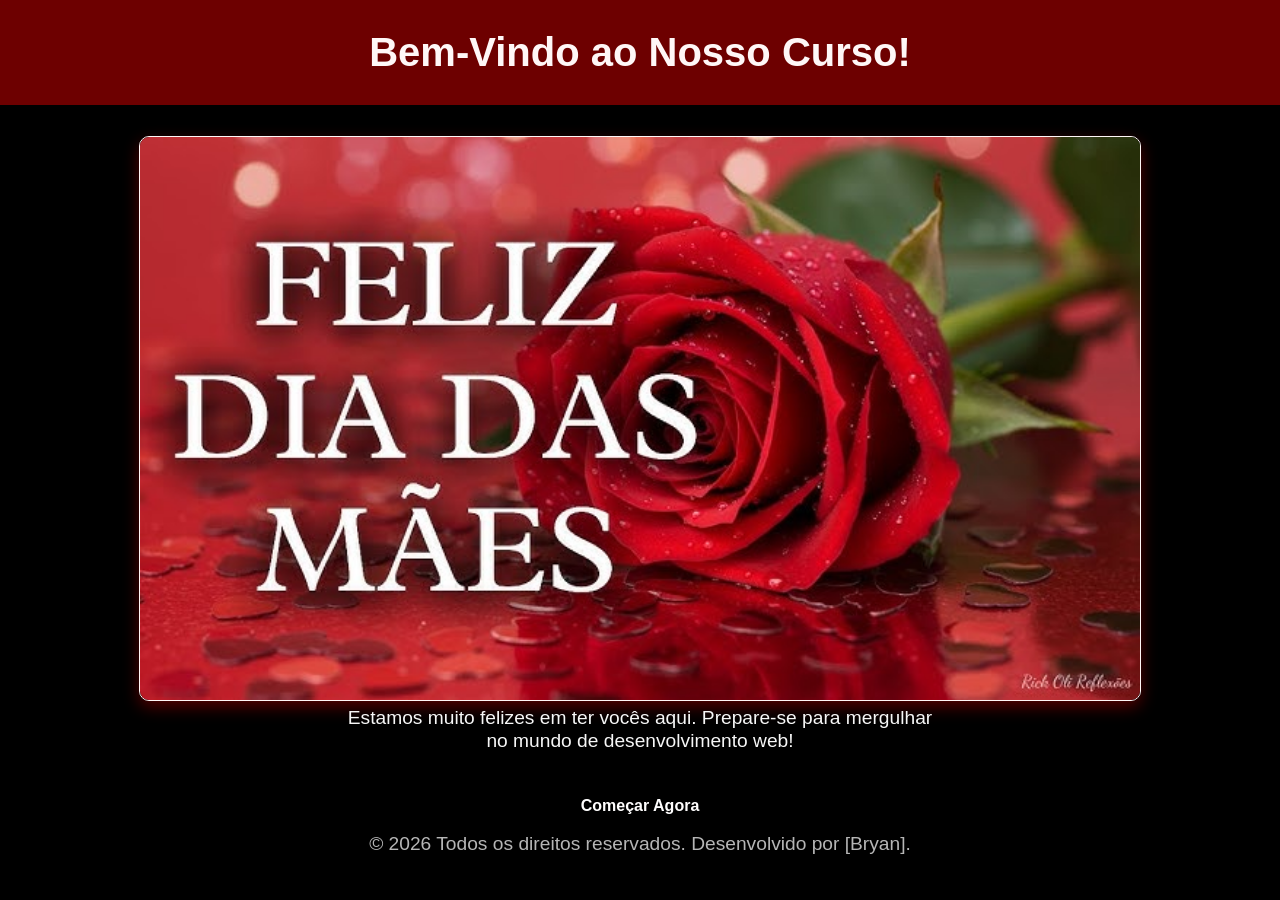
<file: aula_01/index.html>
<!DOCTYPE html>
<html lang="pt-br">
<head>
    <meta charset="UTF-8">
    <meta name="viewport" content="width=device-width, initial-scale=1.0">
    <title>Aula 01 - Página de Boas Vindas</title>
    <!-- link que liga a página html ao arquivo de css e aplica os estilos visuais -->
    <link rel="stylesheet" href="./CSS/style.css">
</head>
<body> 
<!-- Cabeçalho da página (header)-->
 <!-- Seção usada para titulos principais e contúdo do topo-->
    <header>
        <!-- Titulo principal da pagina (h1) - deve ter apenas UM por página -->
<h1>Bem-Vindo ao Nosso Curso!</h1>
    </header>
    <!-- Conteúdo Principal (main)-->
     <!-- Seção para o conteúdo central/principal da pagina -->
    <main>
        <!-- imagem de Feliz dias das Mães --> 
         <!-- a propriedade src é o caminho da imagem e o alt seria o texto alternativo caso a imagem falhe-->
        <img src="./img/Imagem aula01.jpg" alt="imagem de feliz dia das mães">
        <!-- Parágrafo de introdução -->
        <p>Estamos muito felizes em ter vocês aqui. Prepare-se para mergulhar no mundo de desenvolvimento web! </p>

        <!-- Tag usada para redirecionar para outra página ou arquivo-->
        <a class="button" href="#">Começar Agora</a>
    </main>
<!-- Rodapé da página (footer)-->
 <!-- Seção semântica para informações de rodapé (copyright, links, etc)-->
    <footer>
        <p>&copy; 2026 Todos os direitos reservados. Desenvolvido por [Bryan].</p>
    </footer>
</body>
</html>
</file>
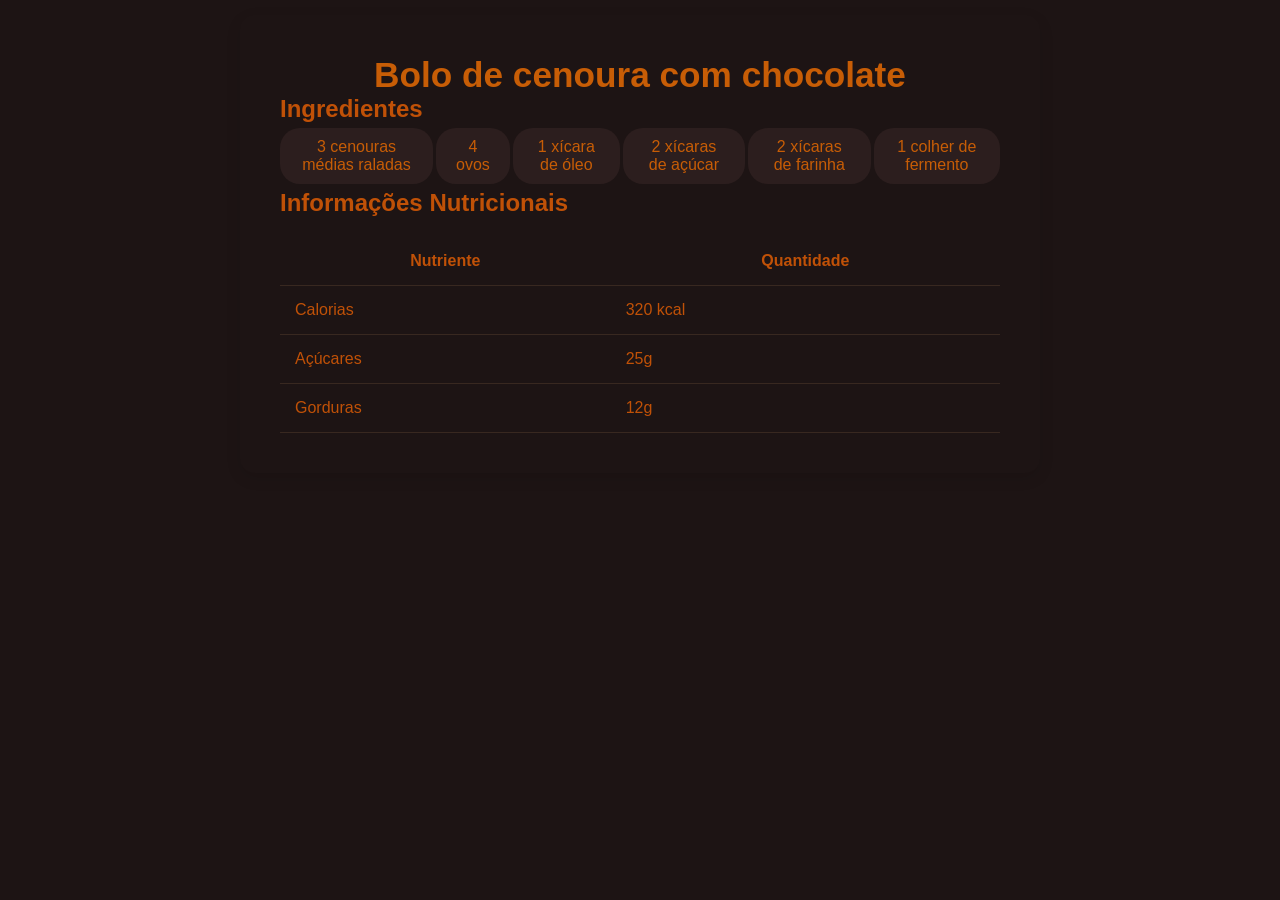
<file: aula_03/index.html>
<!DOCTYPE html>     
<!-- Aula 03 - Receita e FlexBox 
 
Objetivo: Criar uma receita utilizando felx box de forma avançada -->

<html lang="pt-br">
<head>
    <meta charset="UTF-8">
    <meta http-equiv="X-UA-Compatible" content="IE=edge">
    <meta name="viewport" content="width=device-width, initial-scale=1.0">
    <title>Aula 03 - Receita e FlexBox</title>
    <link rel="stylesheet" href="./css/style.css">
</head>
<body>
<!--Conteiner principal que centraliza todo conteúdo da receita-->
    <div class="recipe-container">
        <!--Título principal-->
<h1> Bolo de cenoura com chocolate </h1>
<!--Seç]ao para ingredientes-->
<!--Tag semântica <section> agrupa conteúdos relacionados-->
<section class="ingredients">
<!--Subtítulo-->
    <h2>Ingredientes</h2>
    <!--Lista flexível de ingredientes-->
    <!--Utiliza CSS flexbox para mudar de layout conforme o tamanho da tela
    -Mobile: os itens em coluna
    =Desktop: os itens em linha-->

    <!--ul-cria listas não ordenadas -->
    <ul class="flex-list">
        <!--li- crie os itens da lista-->
        <li>3 cenouras médias raladas</li>
        <li>4 ovos</li>
        <li>1 xícara de óleo</li>
        <li>2 xícaras de açúcar</li>
        <li>2 xícaras de farinha</li>
        <li>1 colher de fermento</li>
    </ul>
</section>
<!-- Seção de informações nutricionais-->
 <!--Seção semântica para daods tabulares-->
<section class="info"> 
    <h2>Informações Nutricionais </h2>

<!--Tabela Responsiva-->
<!--Tabela que exibe os nutrientes e a quantidade em porção
No CSS, aplica scroll horizontal em mobile se necessário-->
<!--Tabela: usada para organizar dados em linhas e colunas-->

<table>
    <!--Cabeçalho da tabela-->
<thead> 
    <!--TR - cria uma linha -->
    <tr>
        <!--TH - Título da tabela ou Nome da coluna-->
        <th>Nutriente</th>
        <th>Quantidade</th>
    </tr>
</thead>

<!--Tbody - representa o corpo da tabela (onde fica os dados)-->
<tbody> 
    <tr> 
        <!--TD - Célula de conteúdo-->
        <td> Calorias</td>
        <td> 320 kcal</td>
    </tr>

    <tr> 
        <td> Açúcares</td>
        <td> 25g</td> 
        <tr>
            <td> Gorduras</td>
            <td> 12g</td>
        </tr>
    </tr>
</tbody>
</table>
</section>

        </div>

</body>
</html>
</file>
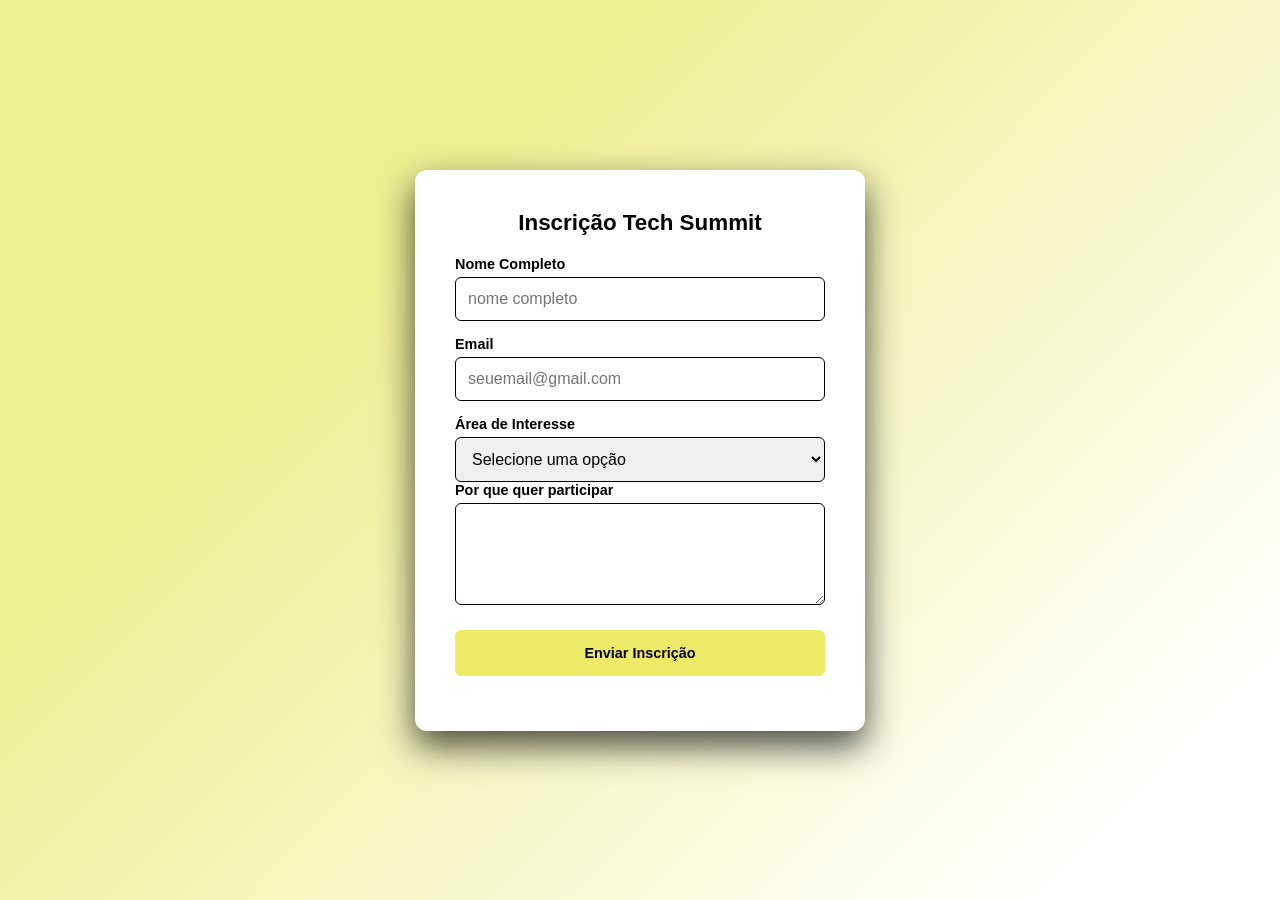
<file: aula_04/index.html>
<!DOCTYPE html>

<!--Aula 04 - Formulário de inscrição
objetivo: Criar um formulário responsivo e bem estruturado usando HTML semântico
-->
<html lang="PT-BR">
<head>
    <meta charset="UTF-8">
    <meta http-equiv="X-UA-Compatible" content="IE=edge">
    <meta name="viewport" content="width=device-width, initial-scale=1.0">
    <title>Aula 04 - Formulário de Inscrição</title>
    <link rel="stylesheet" href="./css/style.css">
    </head>
    <body> 
<!-- Wrapper do Formulário
 Div container que centraliza e estiliza o formulário-->
        <div class="form-wrapper">
            <!--Formulário principal-->
            <!--Tag semântica <form> indica o que é um formulário
                Atributos utilizados
                -method: como enviar os dados(POST, GET)
                -action: para onde enviar os dados-->
            <form class="event-form">
                <h2> Inscrição Tech Summit</h2>

                <!--Grupo de Formulário - Nome-->
                <!--Cada input é envolvido em uma div (form-group) para melhor organização-->
                <div class="form-group">
                    <!--Label - (Rótulo)-->
                    <!-- Importante para acessibilidade o atributo (for) conectar ao id do input
                     Quando o usuário clica no label, o input recebe o foco-->
                    <label for="name">Nome Completo</label>
                    <!--Input type="text" (campo de texto)-->
                    <!-- id= identificador unico (conecta ele com label)
                     -type: tipo de entrada de dados (text = texto simples)
                     -placeholder: texto de sugestão (desaparece ao digitar)
                     -required: campo obrigatorio (não permite enviar o formulário com o campo vazio)-->

                    <input type="text" id="nome" placeholder="nome completo" required />
                </div>
                    <!--Grupo de Formulário - Email-->
                <div class="form-group">
                    <label for="email">Email</label>
                    <input type="email"  id="email" placeholder="seuemail@gmail.com" required />
                </div>

                <!--Grupo de Formulário - Select(seleção)-->
                <div class="form-group">
                    <label for="area">Área de Interesse</label>

                    <!--Permite que o usuário escolha uma opção de uma lista pré-definida -->
                    <select id="area">
                        <!--Opções de dropdown(abre uma caixa de seleção de cima para baixo)-->
                        <!--Value: valor enviado no formulário (Não é o que o usuário vê)-->
                        <option value="">Selecione uma opção</option>
                        <option value="frontend">Front-End</option>
                        <option value="backend">Back-End</option>
                        <option value="design">UI/UX Design</option>
                    </select>

                    <!-- Grupo de Testarea (Textos Longos)-->
                    <div class="form-group"> 
                        <label for="msg">Por que quer participar</label>
                        <!--Textarea-->
                        <!--Permite entrada de texto em multiplas linhas
                        atributo rows define a altura da linha inicial (4)-->
                        <textarea id="msg" rows="4"></textarea>
                    </div>

                    <!--Grupo de Formulário - Botão de Envio-->
                    <!--type ="submit" faz com que o formulário seja enviado ao clicar e podendo ser capturado por JavaScript para validação adicional-->
                    <button type="submit">Enviar Inscrição</button>
                
            </form>



        </div>

    </body>
</html>
</file>
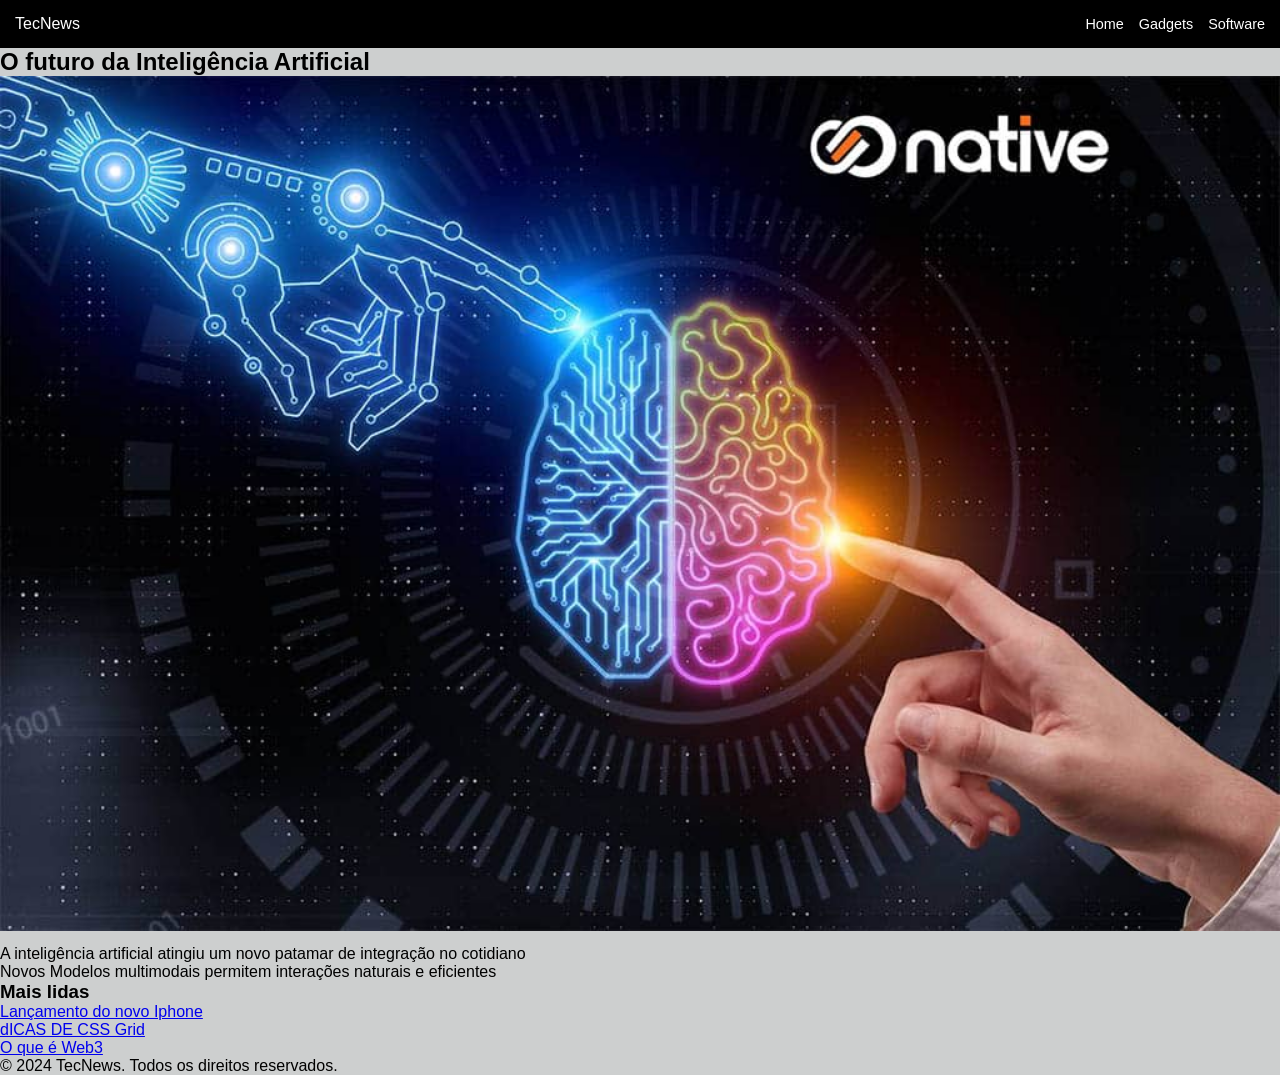
<file: aula_05/index.html>
<!DOCTYPE html>
<html lang="pt-br">
<head>
    <meta charset="UTF-8">
    <meta http-equiv="X-UA-Compatible" content="IE=edge">
    <meta name="viewport" content="width=device-width, initial-scale=1.0">
    <link rel="stylesheet" href="./css/style.css">
    <title>Aula 05 - layout de notícias </title>
</head>
<body>
<header class="main-header">
    <div class="logo">TecNews</div>
<!--Menu de navegação
Tag(nav) é a semântica e indica navegação -->
    <nav>
        <ul>
            <li><a href="#">Home</a></li>
            <li><a href="#">Gadgets</a></li>
            <li><a href="#">Software</a></li>
        </ul>
    </nav>
</header>

<!--wrapper do layout ( flex: colum no mobile e Row mo desktop)-->
<div class="layout-wrapper">
<!--Conteúdo Principal-->
<!--Seção semântica para o conteúdo principal -->
    <main class="main-content">
        <!--Artigo principal -->
        <!-- Tag semântica infica um artigo/post independente-->
        <Article class="post">
            <h1>O futuro da Inteligência Artificial</h1>

            <img src="./img/image.png" alt="Imagem de IA">

            <p>A inteligência artificial atingiu um novo patamar de integração no cotidiano </p>
            <p>Novos Modelos multimodais permitem interações naturais e eficientes</p>
        </Article>
    </main>

<!--Sidebar/Aside (Barra lateral)-->
<!--Seção semântica para conteúdos secundários (barras laterais)-->
    <aside class="sidebar">
        <h3>Mais lidas</h3>
        <!--Lista de artigos relacionados-->
        <ul>
            <li><a href="#">Lançamento do novo Iphone</a></li>
            <li><a href="#">dICAS DE CSS Grid</a></li>
            <li><a href="#">O que é Web3</a></li>
        </ul>
    </aside>
</div>


<footer class="main-footer">
    <p>&copy; 2024 TecNews. Todos os direitos reservados.</p>
</footer>
</body>
</html>
</file>
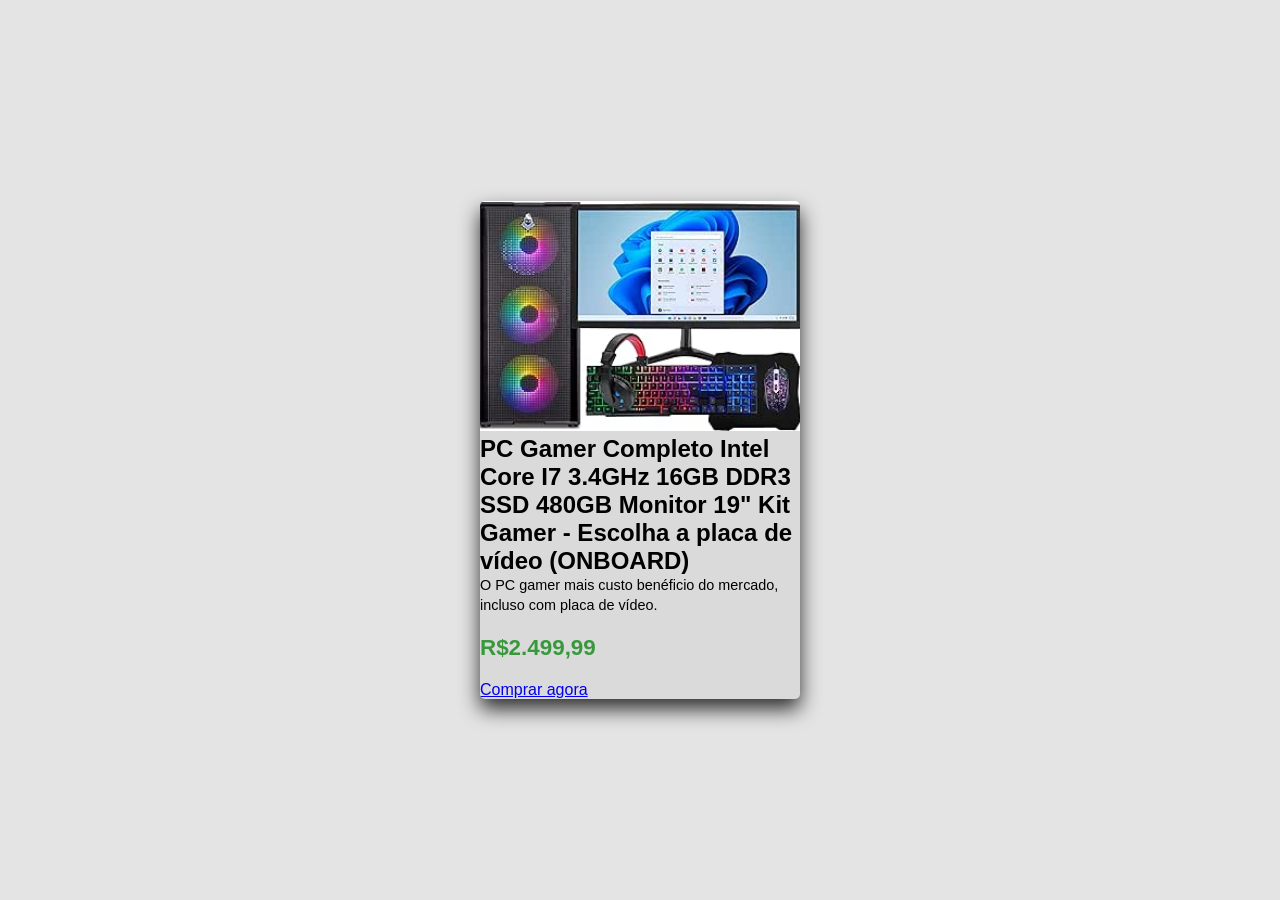
<file: aula_2/index.html>
<!DOCTYPE html>

<!--Aula 2 - Cartão de produtos
Objetivo: Criar um cartão de produto responsivo usando CSS felxbox e estilos avançadso -->

<html lang="pt-br">
<head>
    <meta charset="UTF-8">
    <meta name="viewport" content="width=device-width, initial-scale=1.0">
    <title>Aula 02 - Cartão de Produtos</title>
    <link rel="stylesheet" href="style.css">
</head>
<body>
    <!--Area do conteúdo principal-->
<main>

    <!--Conteiner principal
    Div wrapper usado para centralizar o cartão da página
    O css (display:flex) vai centralizar este elemento-->
<div class="conteiner">

    <!--Cartão de produto (Produc Card)
    Estrutura que contém: imagem, título, descrição, preço e botão de compra
    Este é o padrão comum em e-comerce-->
<div class="product-card"> 
    <!--Imagem do produto-->
     <!-- SRC: URL da imagem
      alt: texto alternativo caso a imagem falhe-->

<img src="./Pc.jpg"  alt="Computador gamer">


<!--Conteúdo interno do cartão-->

<div class="card-content">

    <h3>PC Gamer Completo Intel Core I7 3.4GHz 16GB DDR3 SSD 480GB Monitor 19" Kit Gamer - Escolha a placa de vídeo (ONBOARD)</h3>

    <p> O PC gamer mais custo benéficio do mercado, incluso com placa de vídeo.</p>

    <!--Preço do produto-->
    <span class="price">R$2.499,99</span>

<a href="a" class="buy btn">Comprar agora</a>


</div>
</div>

</div>


</main>



    </body>
</html>
</file>
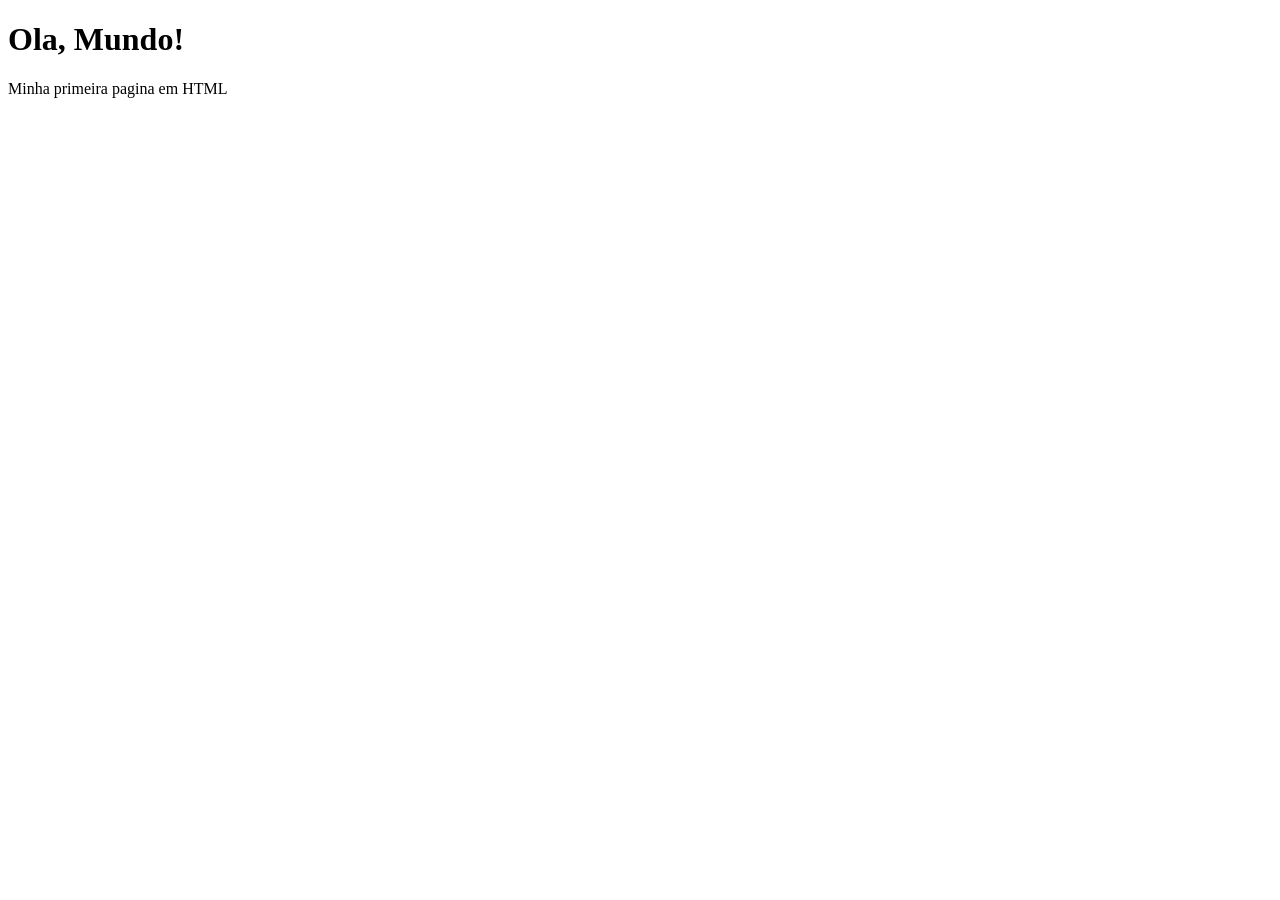
<file: Estrutura.html>
<!--Estrutura para comentario-->
<!doctype html>
<!-- Elemento raiz do documeto HTML, com idioma em portugues do Brasil -->
<html lang="pt-br">
  <!-- Define o cabeçario da pagina -->
  <head>
    <!-- Define a codificação de caracteres UTF-8 -->
    <meta charset="UTF-8" />
    <!-- Define o título na aba do navegador -->
    <title>Estrutura HTML</title>
  </head>

  <!-- Tag Estrutura da nossa pagina (corpo da pagina) -->
  <body>
    <!-- Tag de titulo principal-->
    <h1>Ola, Mundo!</h1>
    <!-- Tag de paragrafo do nosso site-->
    <p>Minha primeira pagina em HTML</p>
  </body>
</html>
</file>
<file: aula_01/CSS/style.css>
/* Aula 01 - CSS Página de Boas Vindas 
Metodologia: MOBILE-FIRST

- Estilos base são otimizados para CELULARES (Viewport pequeno)
- Telas maiores recebem ajustes via MEDIA QUERIES (Viewport maior)
- Garante boas experiências em qualquer dispositivo]

Estrutua do CSS:
Estilos Globais (body, fontes)
Estilos header ( cabeçalho)
Estilos main (conteúdo principal)
Estilos dso elementos (img,p, buttons)
Média Queries para desktop (ao final)
*/

/* Estilos Globais (Base Mobile) */

/* Pega toda a página, retira o CSS padrão do Navegador*/
*{
    margin:0;
    padding:0;
}
body {
    font-family:  'Segoe UI', Tahoma, Geneva, Verdana, sans-serif; /*Define a familia de fontes padrão para toda a página*/

    background-color: #000000; /* Define a cor de fundo da página*/

    color: #f7f7f7; /* Define a cor padrão para o texto*/

    margin: 0; /* Espaçamento externo do elemento*/
    padding: 0; /*Espaçamento interno do elemento*/

    text-align: center; /* Alinha todo o texto ao centro da página*/
}

header {
    background-color: #6d0000; /* Define a cor de fundo do cabeçalho*/
    color: #fff7f7; /* Define a cor do texto no cabeçalho*/
    padding: 30px 15px;
}

h1 {
    font-size: 1.8em; /* define o tamanho da fonte em proporção em todas as telas*/
    font-weight: 700; /* Define a espessura da fonte*/
}
/* O h1 é p título mais importante da página*/
/* Ele deve ser usado somente uma vez para manter a hierarquia semântica*/

/*Estilo da main - (Conteúdo principal)*/
main {
    padding: 30px 15px; /*Espaçamento interno do elemento main*/
}

/*Estilos do Elemento*/

/*Estilo de img*/
img {
 width: 100%; /* Define a largura da imagem para ocupar todo o espaço de largura*/
 max-width: 1000px; /* Define a largura máxima da imagem para evitar que fique muito grande em telas maiores*/
 border-radius: 10px; /* Adiciona bordas arredondadas à imagem*/
 border: 1px solid #fff7f7; /* Adiciona uma borda fina ao redor da imagem com a cor definida*/
 margin: 1px; /* Adiciona uma margem ao redor da imagem para criar espaço entre ela e outros elementos*/
 box-shadow: 0 6px 16px rgba(92, 0, 0, 0.9); /* Adiciona uma sombra à imagem para dar um efeito de profundidade*/
}
/* Estilo dos parágrafos */

p {
    font-size: 1rem; /* Define o tamanho da fonte*/
    margin-bottom: 30px; /* Adiciona um espaçamento abaixo do parágrafo*/
    line-height: 1.2; /* Define um espaçamento entre linhas*/   
}

/* Estilo dos botões */
.button {
    display:block; /* Define o botão como um elemento de bloco para ocupar toda a largura disponível*/
    background-color:#000000; /* Define a cor de fundo do botão*/
    color:#fffefe; /* Define a cor do texto do botão*/

    padding: 15px; /* Espaçamento interno*/
    text-decoration: none; /* Retira a decoração dos links*/
    border-radius: 5px; /* Adiciona bordas arredondadas ao botão*/
    font-weight: bold; /* Define a espessura da fonte do botão*/
    transition: background-color 0.9s ease; /* Adiciona uma transição suave para a mudança de cor do botão*/
}

footer {
    background-color:#000000; /* Define a cor de fundo*/
    color:rgb(182, 182, 182); /* Define a cor do texto*/
    padding: 15px 0; /* espaçamento interno*/
    width: 100%; /* Largura*/
}

/*Media Queries: Telas maiores (Desktop)*/ 
@media (min-width: 768px) {
    h1 {
        font-size: 2.5rem; /*Tamanho da fonte maior*/
    }

    p{
        font-size: 1.2rem;
         max-width: 600px; /*Máximo de largura*/
        margin: 0 auto 30px; /*Ajustando o espaçamento externo*/
    }

    .button {
        display: inline-block;/*botão volta a ser pequeno para desktop*/
        padding: 15px 45px; /*Espaçamento interno*/ 
    }

    footer {
        position: fixed; /*fixa algum elemento da página*/
        bottom: 0; /* espaçamento embaixo do elemento*/
    }
}
</file>
<file: aula_03/css/style.css>
/*
Aula 03 - CSS Para página de receita

Tópicos principais

1. Estilos globais
2. Container de receita
3. Títulos e seções
4. Listas flexiveis
5. Tabelas
6. Media Queries
*/

/*Estilos globais*/

/* Reset do CSS padrão do navegador*/
* {
    margin: 0;
    padding: 0;
    box-sizing: border-box;
}

body {
    font-family: 'Segoe UI', Tahoma, Geneva, Verdana, sans-serif;
    background-color: #1d1414;
    padding: 15px;
    color: #c05107;
}

/* Container de receita*/

.recipe-container {
    padding: 20px;
    border-radius: 15px;
    box-shadow: 0 5px 15px rgba(0, 0, 0, 0.1);
}

/*Títulos e seções*/

h1 {
    text-align: center;
    color: rgb(199, 93, 6);
    font-size: 1.5rem;
}

/*Listas flexiveis*/

.flex-list {
    display: flex; /*Ativa o modelo flex para o elemento*/
    flex-direction: column; /*Organiza os itens em uma coluna e o row os itens ficam lado a lado*/
     gap: 3px ; /*Adiciona um espaço entre os itens da lista*/
     list-style: none; /*Remove os marcadores padrão da lista*/
     margin: 5px 0;
    }

    /*Estilo de cada item da lista*/

    .flex-list li {
        background-color: #2c1e1e;
        color: rgb(199, 93, 6);
        border-radius: 8px;
        text-align: center;
    }
    /*Seções*/

    .info {
        /*Se a tabela ficar muito larga em mobile, permite scroll horizontal*/
        overflow: auto;
    }

    table { 
        width: 100%; /*Ocupa 100% do espaço disponível*/
        min-width: 300px; /*Largura mínima*/
        border-collapse: collapse; /*Remove os espaços entre as linhas*/
        margin-top: 20px; /*Espaçamento acima da tabela*/
    }

    th, td {
        padding: 10px; /*Espaçamento interno das células*/
        font-size: 0.9rem; /*Tamanho da fonte*/
        border-bottom: 1px solid #382820; /*Linha divisoria entre as células*/    
    }

    /*Media Queries: Tablet e Desktops*/

    @media (min-width: 768px) {
        .recipe-container{
            max-width: 800px; /*Largura máxima*/
            margin: 0 auto ; /* Centralização horizontal*/
            padding: 40px; /*Maior espaço interno*/
        }

        h1 {
            font-size: 2.2rem; /*Aumenta o tamanho do título*/
        }

        .flex-list {
            flex-direction: row; /*Deixa as direções em linhas*/
            justify-content: center; /*Centralizou o conteúdo horizontalmente*/
        }

        .flex-list li {
            padding: 10px 20px; /*Aumenta o espaçamento interno dos itens da lista*/
        border-radius: 20px;
        }

        th, td {
            padding: 15px;
            font-size: 1rem;
        }

    }
</file>
<file: aula_04/css/style.css>
/*

Aula 04 - CSS para formulário de inscrição

Tópicos principais:

1. Estilização de inputs, select e textarea
2. layout flexbox para grupos de formulários
3. botões interativos com hover
4. backgrounds em gradientes (desktops)
5. sombras de profundidade 


*/

/*Estilos globais*/

*{
    margin: 0;
    padding: 0;
    box-sizing: border-box;
}

body {
    font-family:'Inter', sans-serif;
    background-color:rgb(236, 234, 102);
    padding: 20px;
    /*
      flexbox: centralizar o formulário
      justify-content: centralizando horizontalmente
      align-items: alinhando no topo (mobile para facilitar o scroll)
    */
    display: flex;
    justify-content: center;
    align-items: center;

    /*altura miníma para ocupar a tela toda*/
    min-height: 100vh;
}

/*Wrapper fo formulário*/

.form-wrapper {
    background-color: #fff;
    padding: 25px;
    border-radius: 12px;
    width: 100%;
    max-width: 450px;
}   

/*Título do formulário*/
h2 { 
text-align: center;
font-size: 1.4rem;
color: rgb(0, 0, 0);
margin-bottom: 20px;
}

.form-group {
    display: flex;
    flex-direction: column;
    margin-bottom: 15px;
}

label {
    margin-bottom: 5px;
    font-size: 0.9rem;
    font-weight: bold;
}

input, select, textarea {
    padding: 12px;
    border: 1px solid black;
    border-radius: 6px;
    font-size: 1rem;
}

button {
    width: 100%;
    padding: 15px;
    background-color: rgb(236, 234, 102);
    color: black;
    border: none;
    border-radius: 6px;
    font-size: 0.9rem;
    font-weight: bold;
    margin-top: 10px;
}

/*Media Queries*/
@media (min-width: 768px) {
    body {
        align-items: center;
        background: linear-gradient(135deg, rgb(238, 238, 147) 30%, rgb(255, 255, 255) 90%);
    }

    .form-wrapper {
        padding: 40px;
        box-shadow: 0 15px 35px rgba(0, 0, 0, 0.7);
    }

    button:hover {
        background: rgb(236, 234, 102);
        cursor: pointer;
    }

}
</file>
<file: aula_05/css/style.css>
/*
Aula 05 - CSS PARA LAYOUT DE NOTICIAS



Tópicos Principais:
1.Header com logo e navegação
2.Flexbox para layout principal
3.content e sidebar com proproção flex
4.Footer
5.responsível em 992px para desktop
*/

/*Estilos globais*/

* {
    margin: 0;
    padding: 0;
    box-sizing: border-box;
}

body{
    font-family: Arial, sans-serif;
    background-color:rgb(205, 207, 207);
}

.main-header {
    background-color: #000000;
    color: #ffffff;
    padding: 15px;
    display: flex;
    justify-content: space-between;
    align-items: center;
    text-align: center;
}

.log {
    font-size: 1.2rem;
    font-weight: bold;
    margin-bottom: 10px;
}

nav ul {
    display: flex;
    justify-content: center;
    align-items: center;
    list-style: none;
    padding: 0;


    gap: 15px;
}


nav a {
    color:#ffffff;
    text-decoration: none;
    font-size: 0.9rem;
}

.post img {
    width: 100%;
    height: auto;
    margin-bottom: 10px;
}
</file>
<file: aula_2/style.css>
/*
Aula 02 - CSS para cartão produto 

Tópicos abordados::after

1. FlexBox (centralizaçao dos elementos)
2. Box shadows (sombreamento nos elementos)
3. Border radius (arredondar bordas do elementos)
4. Hover effects (itneratividade)
5. Responsive design
6. Transições CSS (smooth animation)
*/

/*
Estilos Globais
*/

*{
    margin:0;
    padding:0;
    box-sizing: border-box; /* ajusta a altura e largura fica mais previsiveis */
}

body {
    font-family: 'Arial', sans-serif;/* fonte do texto de toda página*/
    
    background-color: #e4e4e4; /* cor de fundo da página */
   padding: 20px; /* espaçamento interno da página */
   display: flex; /* ativa o flexbox para permitir centralizar o conteúdo */
   justify-content: center; /* centraliza horizontalmente (esquerda-direita)*/
   align-items: center; /* centraliza verticalmente (cima-baixo) */
   min-height: 100vh; /* garante que a altura mínima seja igual à altura da janela de visualização */
}

/*Conteiner (div wrapeer)*/
.container {
    /* O container é o pai do .product-card
    herdando o flex do body, pode ter suas proprias propriedades */
    width: 100%; /* largura total do contêiner */
}

/* Carão do produto (product-card)*/
.product-card {
    background-color: rgb(218, 218, 218); /* cor de fundo do cartão */
    width: 100%; /* largura total do cartão */
    max-width: 320px; /* largura máxima do cartão */
    border-radius: 5px; /* arredondamento das bordas do cartão */
    overflow: hidden; /* esconde qualquer conteúdo que ultrapasse as bordas do cartão */
    box-shadow: 0 10px 20px rgba(0, 0, 0, 0.8); /*Adiciona sombreamneto ao elemento) */
    /*hprizontal, vertical, blur, spread, cor com transparência */
    transition: transform 0.2 ease; /*transição suave para animações (transform levará 0.2s para ocorrer)*/
}
/*imagem do produto */
.product-card img {
    width: 100%; /* largura total da imagem */
    height: 230px; /* altura da imagem */
    object-fit: cover; /* garante que a imagem preencha o espaço sem distorção */

}

/* Conteúdo interno do cartão*/
.car-content {
    padding: 20px; /* espaçamento interno do conteúdo do cartão */
    text-align: center; /* centraliza o texto dentro do conteúdo do cartão */
}

h3 {
    color: #000000 ; /* cor do texto */
    font-size: 1.3em; /* tamanho da fonte */
}

p {
    color:#000000; /* cor do texto */
    font-size: 0.9rem; /* tamanho da fonte */
    line-height: 1.4; /* espaçamento entre linhas */
    margin-bottom: 20px; /* espaçamento inferior */
}

.price {
display: block; /* exibe o preço como um bloco, ocupando toda a largura disponível */
font-size: 1.4rem;
font-weight: bold; /* deixa o texto em negrito */
color:rgb(56, 153, 60);
margin-bottom: 20px; /* espaçamento inferior */
}

/*Botão de compra */

.buy-btn {
    display: block;
    background-color: #3498db;
    color: #fff;
    text-decoration: none;
    padding: 12px 20px;
    border: none;
    border-radius: 8px;
    font-weight: bold;
    cursor: pointer;
    transition: background-color 0.3s ease;
}


/*MEDIA QUERY: DESKTOP*/
@media (min-width: 1024px) {
    /*Efeito de zoom quando o mouse passa por cima do cartão do produto */
    .product-card:hover {
        /*Scale: aumenta o tamanho do elemento no zoom*/
        transform: scale(1.05);

    }
h3 {
    font-size: 1.5rem;
}
.buy-btn:hover {
    background-color:#000000
}
    }
</file>
